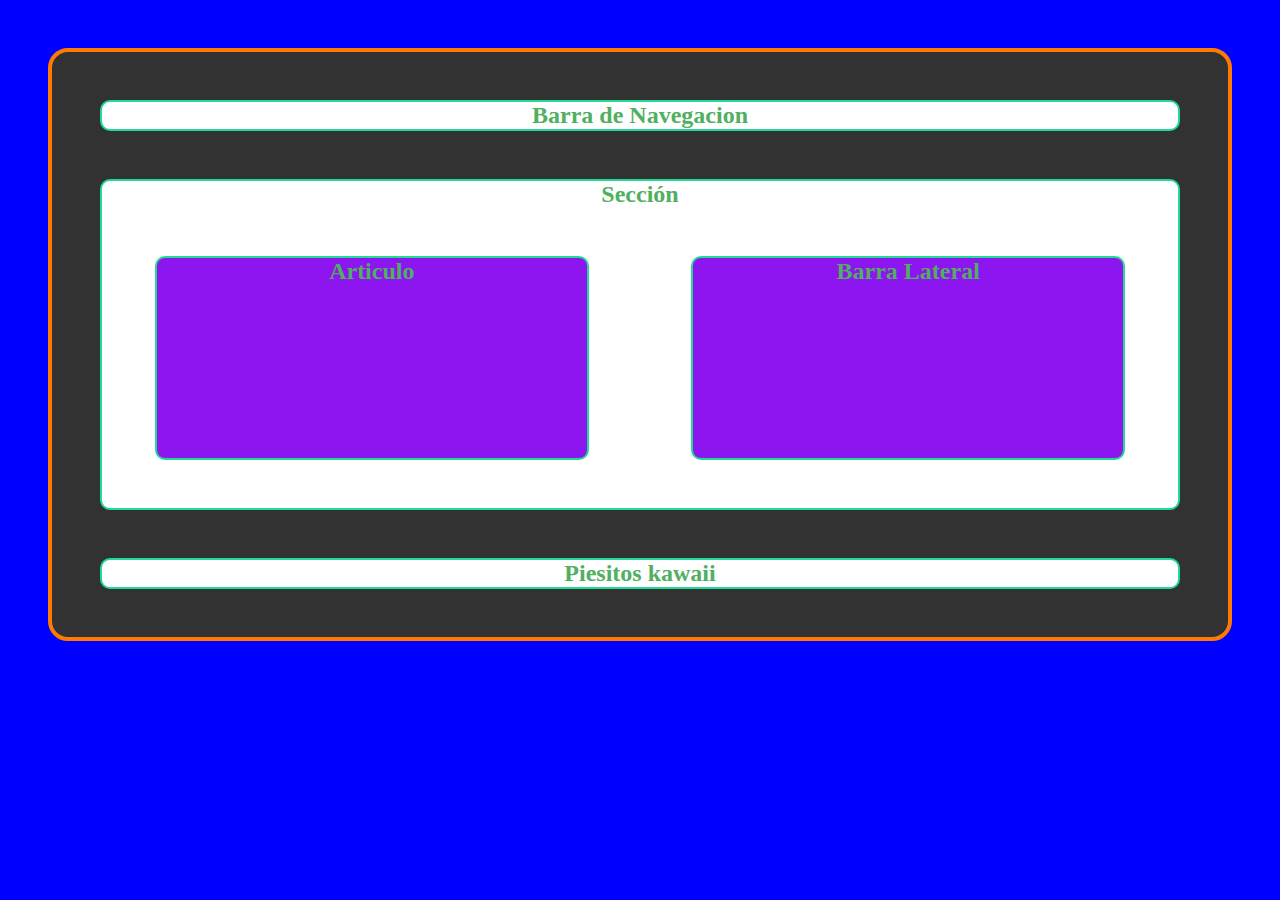
<file: 23.-HTML/index.html>
<!DOCTYPE html>
<html lang="en">
<head>
    <meta charset="UTF-8">
    <meta http-equiv="X-UA-Compatible" content="IE=edge">
    <meta name="viewport" content="width=device-width, initial-scale=1.0">
    <title>Mi Primera Pagina</title>
    <link rel="stylesheet" href="css/style.css">
</head>
<body>
    <div class="main-container" >
        <nav>
            <h1>Barra de Navegacion</h1>
        </nav>
        <section>
            <h2>Sección</h2>
            <article>
                <h3>Articulo</h3>
            </article>
            <aside>
                <h4>Barra Lateral</h4>
            </aside>
        </section>
        <footer>
            <h4>Piesitos kawaii</h4>
        </footer>
    </div> 
    
</body>
</html>
</file>
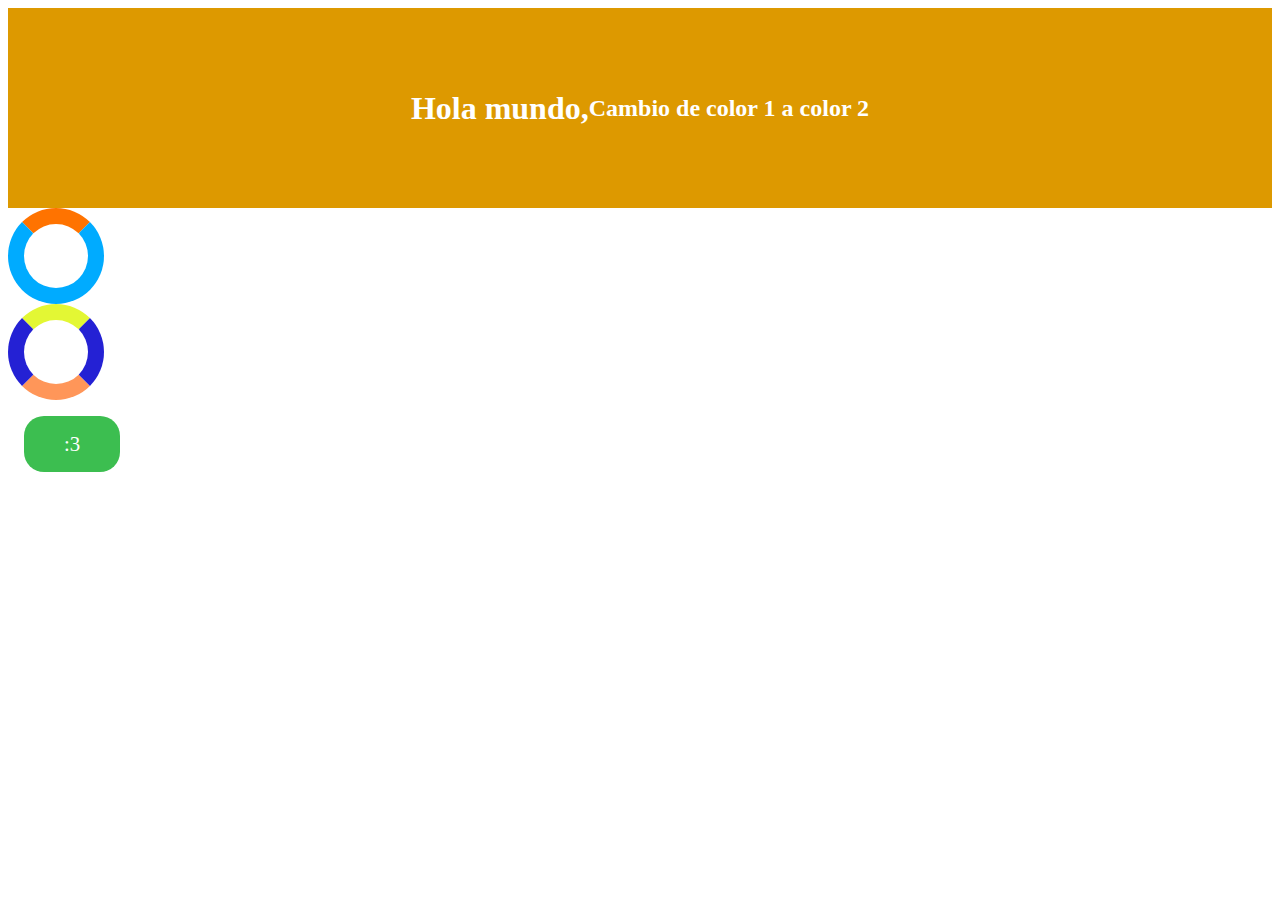
<file: 24.-Animacion/index.html>
<!DOCTYPE html>
<html lang="en">
<head>
    <meta charset="UTF-8">
    <meta http-equiv="X-UA-Compatible" content="IE=edge">
    <meta name="viewport" content="width=device-width, initial-scale=1.0">
    <title>Animacion</title>
    <link rel="stylesheet" href="css/style.css">
</head>
<body>
    <div class="animada" >
        <h1>Hola mundo, </h1>
        <h2>Cambio de color 1 a color 2</h2>
    </div>
    <div class="loader" ></div>
    <div class="loader-doble" ></div>
    <div class="label-container" >
        <div class="label" >:3</div>
    </div>
    
</body>
</html>
</file>
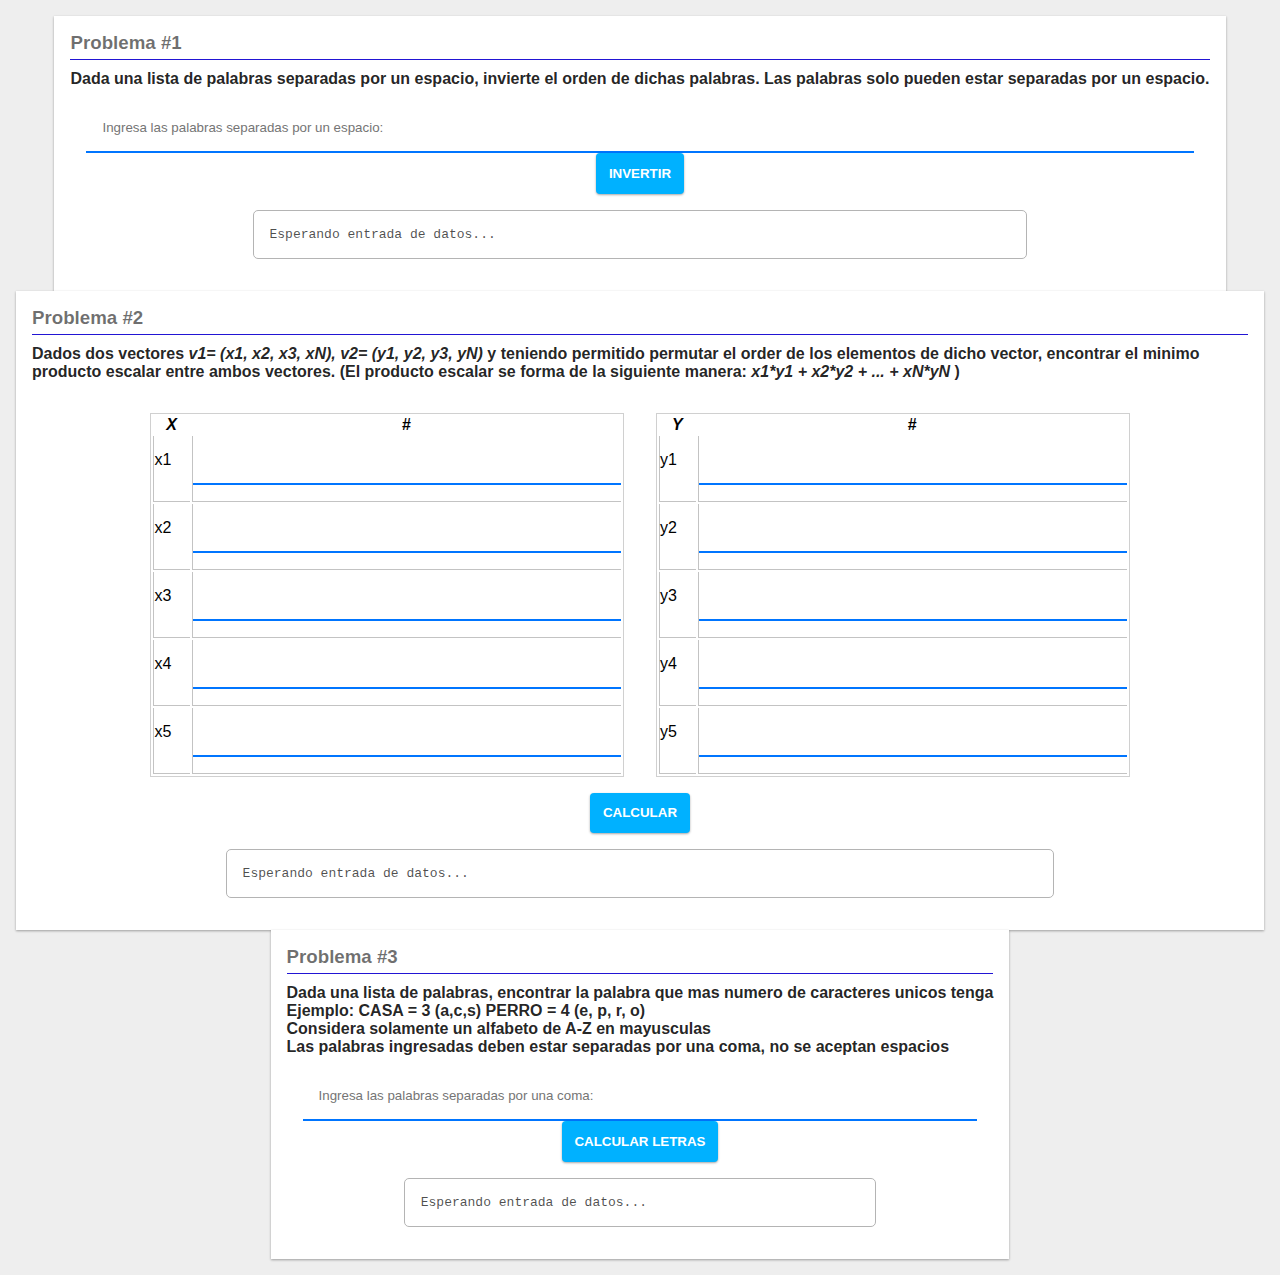
<file: 26.-Algoritmia/index.html>
<!DOCTYPE html>
<html lang="en">
<head>
    <meta charset="UTF-8">
    <meta http-equiv="X-UA-Compatible" content="IE=edge">
    <meta name="viewport" content="width=device-width, initial-scale=1.0">
    <title>Algoritmia</title>
    <link rel="stylesheet" href="css/style.css">
</head>
<body>
    <div class="container" >
        <div class="problema-container" >
            <h3 class="problema-title" >Problema #1</h3>
            <h4>Dada una lista de palabras separadas 
                por un espacio, invierte el orden de 
                dichas palabras. Las palabras solo 
                pueden estar separadas por 
                un espacio. </h4>
            <div class="problema-content" >
                <input type="text" class="problema-input" 
                placeholder="Ingresa las palabras separadas por un espacio:" 
                id="p1-input" >
                <button type="button" 
                class="problema-button" 
                onclick="problema1()" >Invertir</button>
                <pre class="problema-output" 
                id="p1-output"  >Esperando entrada de datos...</pre>

            </div>
        </div>

        <div class="problema-container" >
            <h3 class="problema-title" >Problema #2</h3>
            <h4>Dados dos vectores <em>v1= (x1, x2, x3, xN),
                v2= (y1, y2, y3, yN) </em> y teniendo
                permitido permutar el order de los elementos 
                de dicho vector, encontrar el minimo
            producto escalar entre ambos vectores.
            (El producto escalar se forma de la siguiente
            manera: <em>x1*y1 + x2*y2 + ... + xN*yN</em> ) </h4>
            <div class="problema-content" >
                <div class="tablas" style="width: 100%; display: flex; justify-content: center" >
                    <table class="problema-table" style="width: 40%;">
                        <thead>
                            <tr>
                                <th> <em>X</em>  </th>
                                <th> # </th>
                            </tr>
                        </thead>
                        <tbody>
                            <tr>
                                <td>x1</td>
                                <td> <input type="number" class="problema-input" id="p2-x1" > </td>
                            </tr>
                            <tr>
                                <td>x2</td>
                                <td> <input type="number" class="problema-input" id="p2-x2" > </td>
                            </tr>
                            <tr>
                                <td>x3</td>
                                <td> <input type="number" class="problema-input" id="p2-x3" > </td>
                            </tr>
                            <tr>
                                <td>x4</td>
                                <td> <input type="number" class="problema-input" id="p2-x4" > </td>
                            </tr>
                            <tr>
                                <td>x5</td>
                                <td> <input type="number" class="problema-input" id="p2-x5" > </td>
                            </tr>
                        </tbody>
                    </table>
                    <table class="problema-table" style="width: 40%;">
                        <thead>
                            <tr>
                                <th> <em>Y</em>  </th>
                                <th> # </th>
                            </tr>
                        </thead>
                        <tbody>
                            <tr>
                                <td>y1</td>
                                <td> <input type="number" class="problema-input" id="p2-y1" > </td>
                            </tr>
                            <tr>
                                <td>y2</td>
                                <td> <input type="number" class="problema-input" id="p2-y2" > </td>
                            </tr>
                            <tr>
                                <td>y3</td>
                                <td> <input type="number" class="problema-input" id="p2-y3" > </td>
                            </tr>
                            <tr>
                                <td>y4</td>
                                <td> <input type="number" class="problema-input" id="p2-y4" > </td>
                            </tr>
                            <tr>
                                <td>y5</td>
                                <td> <input type="number" class="problema-input" id="p2-y5" > </td>
                            </tr>
                        </tbody>
                    </table>
                </div>
                
                <button type="button" 
                class="problema-button" 
                onclick="problema2()" >Calcular</button>
                <pre class="problema-output" 
                id="p2-output"  >Esperando entrada de datos...</pre>

            </div>
        </div>

        <div class="problema-container" >
            <h3 class="problema-title" >Problema #3</h3>
            <h4>Dada una lista de palabras, 
                encontrar la palabra que mas numero de caracteres
                unicos tenga <br>
                Ejemplo: CASA = 3 (a,c,s) 
                PERRO = 4 (e, p, r, o) <br>
                Considera solamente un alfabeto de A-Z en mayusculas
                <br>
                Las palabras ingresadas deben estar separadas por
                una coma, no se aceptan espacios 

            </h4>
            <div class="problema-content" >
                <input type="text" class="problema-input" 
                placeholder="Ingresa las palabras separadas por una coma:" 
                id="p3-input" >
                <button type="button" 
                class="problema-button" 
                onclick="problema3()" >Calcular Letras</button>
                <pre class="problema-output" 
                id="p3-output"  >Esperando entrada de datos...</pre>

            </div>
        </div>



    </div>

    <script src="js/funciones.js" ></script>
</body>
</html>
</file>
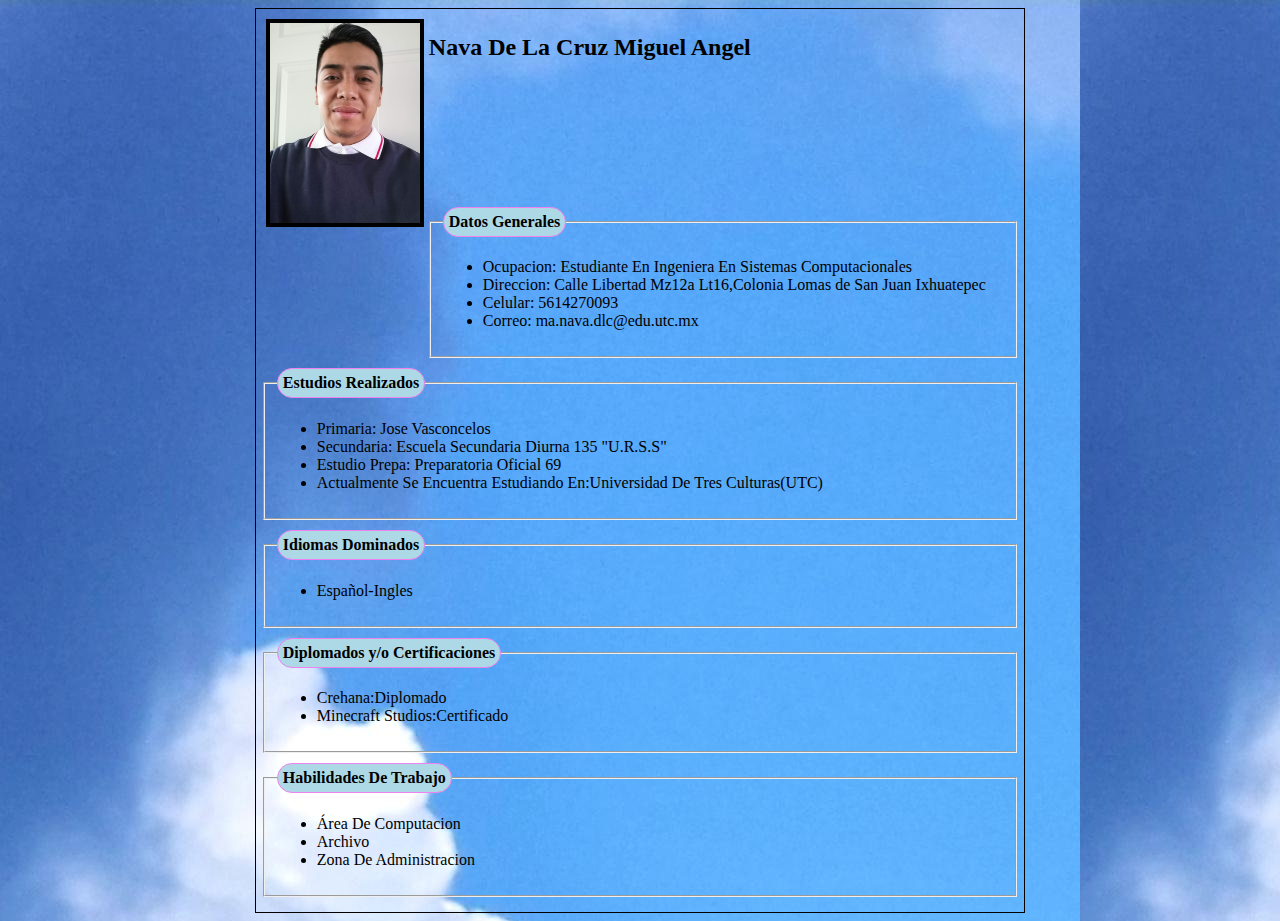
<file: 27.-VITAE/index.html>
<!DOCTYPE html>
<html>

<head>
    <title>MI Curriculum</title>
</head>

<body>
    <style>
        #Principal {
            border: solid 1px black;
            width: 60%;
            margin: 0 auto;
            padding: 5px;
        }
        
        fieldset {
            margin-bottom: 10px;
        }
        
        legend {
            border: solid 1px violet;
            padding: 5px;
            font-weight: bold;
            border-radius: 20px;
            background: lightblue;
        }
        
        #mifoto {
            margin: 5px;
            border: solid 4px black;
        }
        
        body {
            background: url(nike.jpeg);
        }
    </style>
    <div id="Principal">
        <img src="cara.jpeg" id="mifoto" width="150" align="left">
        <h2>Nava De La Cruz Miguel Angel</h2>

        <br><br><br><br><br><br><br>

        <fieldset>
            <legend>Datos Generales</legend>
            <ul>
                <li>Ocupacion: Estudiante En Ingeniera En Sistemas Computacionales</li>
                <li>Direccion: Calle Libertad Mz12a Lt16,Colonia Lomas de San Juan Ixhuatepec</li>
                <li>Celular: 5614270093</li>
                <li>Correo: ma.nava.dlc@edu.utc.mx</li>
            </ul>
        </fieldset>

        <fieldset>
            <legend>Estudios Realizados</legend>
            <ul>
                <li>Primaria: Jose Vasconcelos</li>
                <li>Secundaria: Escuela Secundaria Diurna 135 "U.R.S.S"</li>
                <li>Estudio Prepa: Preparatoria Oficial 69</li>
                <li>Actualmente Se Encuentra Estudiando En:Universidad De Tres Culturas(UTC)</li>
            </ul>
        </fieldset>
        <fieldset>
            <legend>Idiomas Dominados</legend>
            <ul>
                <li>Español-Ingles</li>
            </ul>
        </fieldset>



        <fieldset>
            <legend>Diplomados y/o Certificaciones</legend>
            <ul>
                <li>Crehana:Diplomado</li>
                <li>Minecraft Studios:Certificado</li>
            </ul>
        </fieldset>
        <fieldset>
            <legend>Habilidades De Trabajo</legend>
            <ul>
                <li>Área De Computacion</li>
                <li>Archivo</li>
                <li>Zona De Administracion</li>
            </ul>
        </fieldset>
    </div>
</body>

</html>
</file>
<file: 23.-HTML/css/style.css>
*{
    padding: 0;
    margin : 0;
    color : #50af60;
    text-align: center;
    font-size: 24px;
    font-family: 'Calibre';
}


html, body{
    background-color: blue;
}

.main-container{
    border: 4px solid rgb(255, 122, 0);
    border-radius: 20px;
    margin: 2rem; 
    background-color: rgb(50, 50, 50);
}

nav, section, footer, article, aside{
    border: 2px solid rgb(31, 219, 147);
    border-radius: 10px;
    margin: 2rem;
    background-color: white;
    padding: 1 rem;
}

article, aside{
    width: 40%;
    display: inline-block;
    height: 200px;
    background-color: rgb(141, 21, 240);
}
</file>
<file: 24.-Animacion/css/style.css>
@keyframes animacion_test{
    from{
        background-color: #dd9900;
    }
    to{
        background-color: #aaff11;
    }
}

@keyframes girar{
    from{
        transform: rotate(0deg);
    }
    to{
        transform: rotate(360deg);
    }
}


@keyframes label-animacion{
    from{
        transform: rotate(0deg);
        margin-left: 0;
    }
    to{
        transform: rotate(180deg);
        margin-left: 85vw;
    }
}

.label-container{
    width: 100%;
    padding: 1rem;
    box-sizing: border-box;
}

.label{
    width: 64px;
    background-color: rgb(60, 190, 80);
    color: white;
    font-size: 1.3rem;
    padding: 1rem;
    border-radius: 20px;
    text-align: center;
    animation-name: label-animacion;
    animation-duration: 5s;
    animation-timing-function: ease-in-out;
    animation-iteration-count: infinite;
    animation-direction: alternate;
}

.loader{
    width: 64px;
    height: 64px;
    border: 16px solid rgb(0, 171, 255);
    border-top: 16px solid rgb(255, 115, 0);
    border-radius: 50%;
    animation: girar 2s ease-in-out infinite;
}

.loader-doble{
    width: 64px;
    height: 64px;
    border: 16px solid rgb(36, 33, 212);
    border-top: 16px solid rgb(227, 247, 52);
    border-bottom: 16px solid rgb(255, 150, 89);
    border-radius: 50%;
    animation: girar 2s ease-in-out infinite;
}

.animada{
    width: 100%;
    background-color: #dd9900;
    color: white;
    text-align: center;
    height: 200px;
    display: flex;
    justify-content: center;
    align-items: center;
    animation: animacion_test 2s alternate infinite;
}
</file>
<file: 26.-Algoritmia/css/style.css>
*{
    font-family: 'Roboto', sans-serif;
    margin : 0;
    padding: 0;
    box-sizing: border-box;
}

body{
    margin:0;
    padding:0;
    background-color: #eee;
}

h3, h4{
    color: rgba(0,0,0,0.87);
}

.container{
    width: 100%;
    padding: 1rem;
    margin: 0;
    display: flex;
    justify-content: center;
    align-items: center;
    flex-flow: column;
}

.problema-container{
    background-color: white;
    padding: 1rem;
    box-shadow: 0 1px 3px rgba(0,0,0,0.12), 
    0 1px 2px rgba(0,0,0,0.24);
}

.problema-title{
    color: rgba(0, 0, 0, 0.57);
    padding-bottom: 5px;
    margin-bottom: 10px;
    border-bottom: 1px solid rgb(34, 21, 212);
}

.problema-content{
    display: flex;
    padding: 1rem;
    justify-content: center;
    align-items: center;
    flex-flow: column;
}

input.problema-input{
    padding: 1rem;
    color: rgba(0,0,0,0.57);
    background: none;
    border: none;
    width: 100%;
    border-bottom: 2px solid rgb(0, 117, 255);
}

button.problema-button{
    border: none;
    background-color: rgb(0, 177, 255);
    color:white;
    text-transform: uppercase;
    font-weight: bold;
    padding: 0.8rem;
    border-radius: 4px;
    box-shadow: 0 1px 3px rgba(0,0,0,0.12),
    0 1px 2px rgba(0,0,0,0.24);
}

.problema-output{
    width: 70%;
    color: rgba(0,0,0,0.70);
    font-family: monospace;
    border: 1px solid #b4b4b4;
    border-radius: 5px;
    padding: 1rem;
    margin-top: 1rem;
}

table.problema-table{
    margin: 1rem;
    border: 1px solid rgb(208 208, 208);
}

td{
    border-bottom: 1px solid #c3c3c3;
    padding-bottom: 1rem;
    border-left: 1px solid #c3c3c3;
}
</file>
